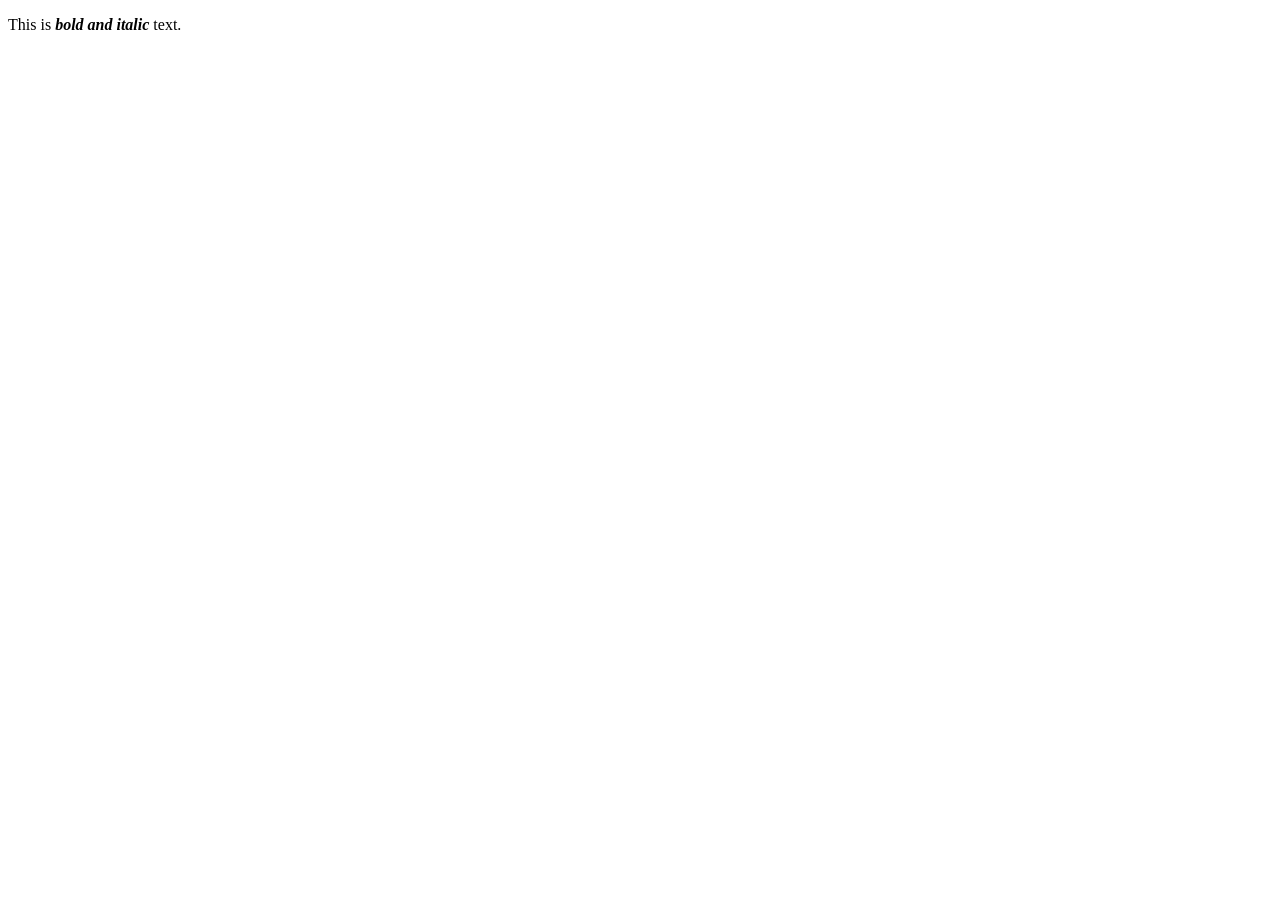
<file: my-first-website/index.html>
<!DOCTYPE html>
<html>
  <body>
    <!-- This nesting is WRONG: -->
    <p>This is 
      <b>
        <i>bold and italic</i>
      </b> text.
    </p>

    <!-- Can you fix it? Tags must close
         in reverse order: last opened = first closed -->
  </body>
</html>
</html>
</file>
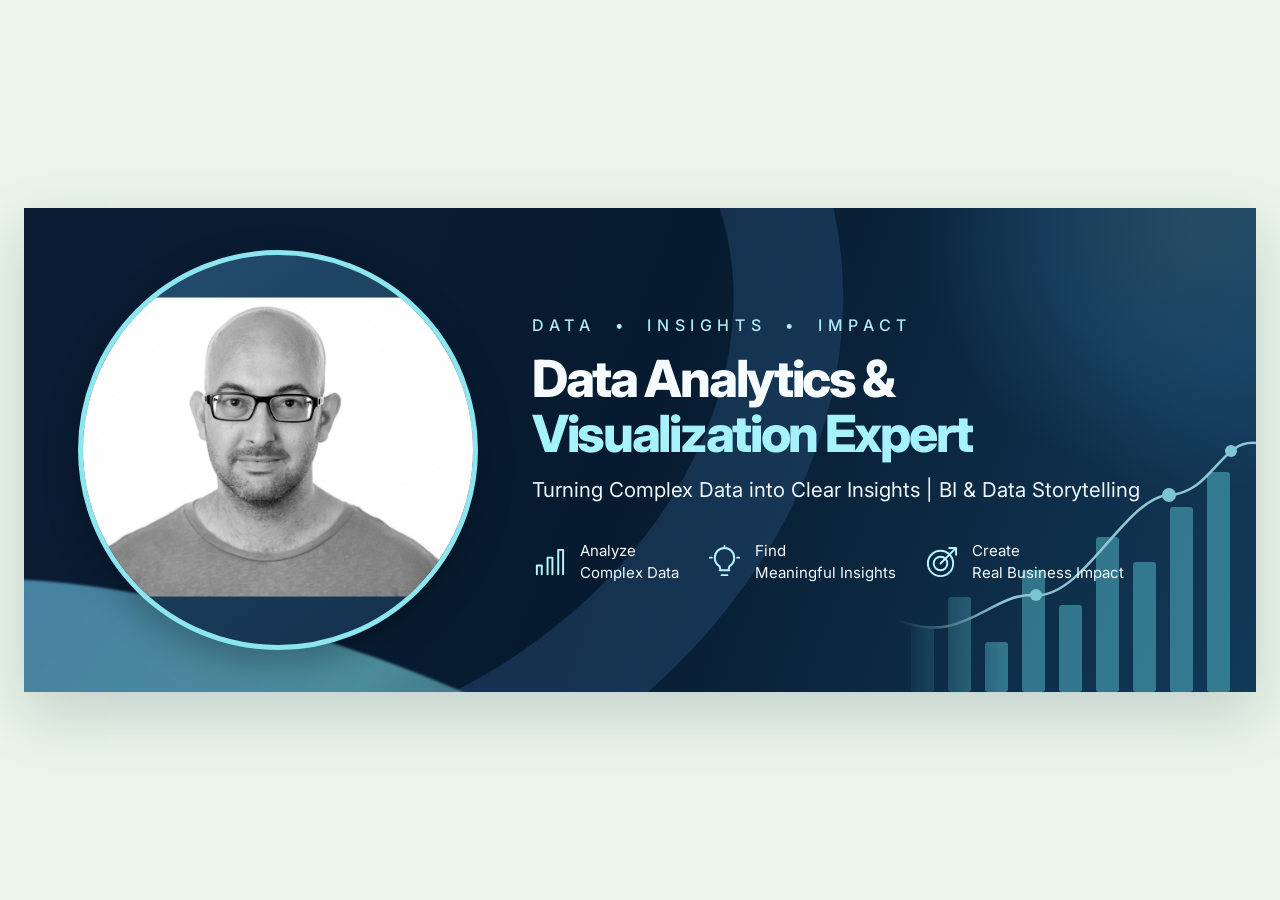
<file: NewPage/index.html>
<!doctype html>
<html lang="en">
  <head>
    <meta charset="UTF-8" />
    <meta name="viewport" content="width=device-width, initial-scale=1.0" />
    <title>Data Analytics | Profile Banner</title>
    <link rel="preconnect" href="https://fonts.googleapis.com" />
    <link rel="preconnect" href="https://fonts.gstatic.com" crossorigin />
    <link
      href="https://fonts.googleapis.com/css2?family=Inter:wght@400;500;600;700;800&display=swap"
      rel="stylesheet"
    />
    <link rel="stylesheet" href="style.css" />
  </head>
  <body>
    <header class="banner" aria-label="Professional profile banner">
      <div class="swoosh"></div>
      <svg class="chart" viewBox="0 0 360 275" aria-hidden="true">
        <g>
          <rect class="bar" x="15" y="211" width="23" height="64" rx="3" />
          <rect class="bar" x="52" y="180" width="23" height="95" rx="3" />
          <rect class="bar" x="89" y="225" width="23" height="50" rx="3" />
          <rect class="bar" x="126" y="153" width="23" height="122" rx="3" />
          <rect class="bar" x="163" y="188" width="23" height="87" rx="3" />
          <rect class="bar" x="200" y="120" width="23" height="155" rx="3" />
          <rect class="bar" x="237" y="145" width="23" height="130" rx="3" />
          <rect class="bar" x="274" y="90" width="23" height="185" rx="3" />
          <rect class="bar" x="311" y="55" width="23" height="220" rx="3" />
        </g>
        <path
          class="curve"
          d="M0 203 C70 230 93 175 140 178 S230 80 273 78 S325 22 360 26"
        />
        <circle class="dot" cx="140" cy="178" r="6" />
        <circle class="dot" cx="273" cy="78" r="7" />
        <circle class="dot" cx="335" cy="34" r="6" />
      </svg>
      <div class="content">
        <div class="portrait">
          <div class="portrait-placeholder">
            <!-- <svg
              width="64"
              height="64"
              viewBox="0 0 64 64"
              fill="none"
              stroke="currentColor"
              stroke-width="2"
            >
              <circle cx="32" cy="23" r="11" />
              <path d="M11 55c1-14 9-21 21-21s20 7 21 21" />
            </svg> -->
            <img src="hadar.jpg" alt="My profile picture" />
          </div>
        </div>
        <div class="copy">
          <p class="eyebrow">
            Data &nbsp;•&nbsp; Insights &nbsp;•&nbsp; Impact
          </p>
          <h1>Data Analytics &amp;<span>Visualization Expert</span></h1>
          <p class="subtitle">
            Turning Complex Data into Clear Insights | BI &amp; Data
            Storytelling
          </p>
          <div class="features">
            <div class="feature">
              <svg viewBox="0 0 36 36">
                <path d="M5 30V21h5v9M16 30V13h5v17M27 30V5h5v25" /></svg
              ><span>Analyze<br />Complex Data</span>
            </div>
            <div class="feature">
              <svg viewBox="0 0 36 36">
                <path
                  d="M13 26h10M15 31h6M13 22c-3-2-5-5-5-9a10 10 0 0 1 20 0c0 4-2 7-5 9l-1 4h-8zM18 1v2M3 13h2M31 13h2"
                /></svg
              ><span>Find<br />Meaningful Insights</span>
            </div>
            <div class="feature">
              <svg viewBox="0 0 36 36">
                <circle cx="17" cy="19" r="13" />
                <circle cx="17" cy="19" r="7" />
                <path d="M17 19L33 3M26 3h7v7" /></svg
              ><span>Create<br />Real Business Impact</span>
            </div>
          </div>
        </div>
      </div>
    </header>
  </body>
</html>
</file>
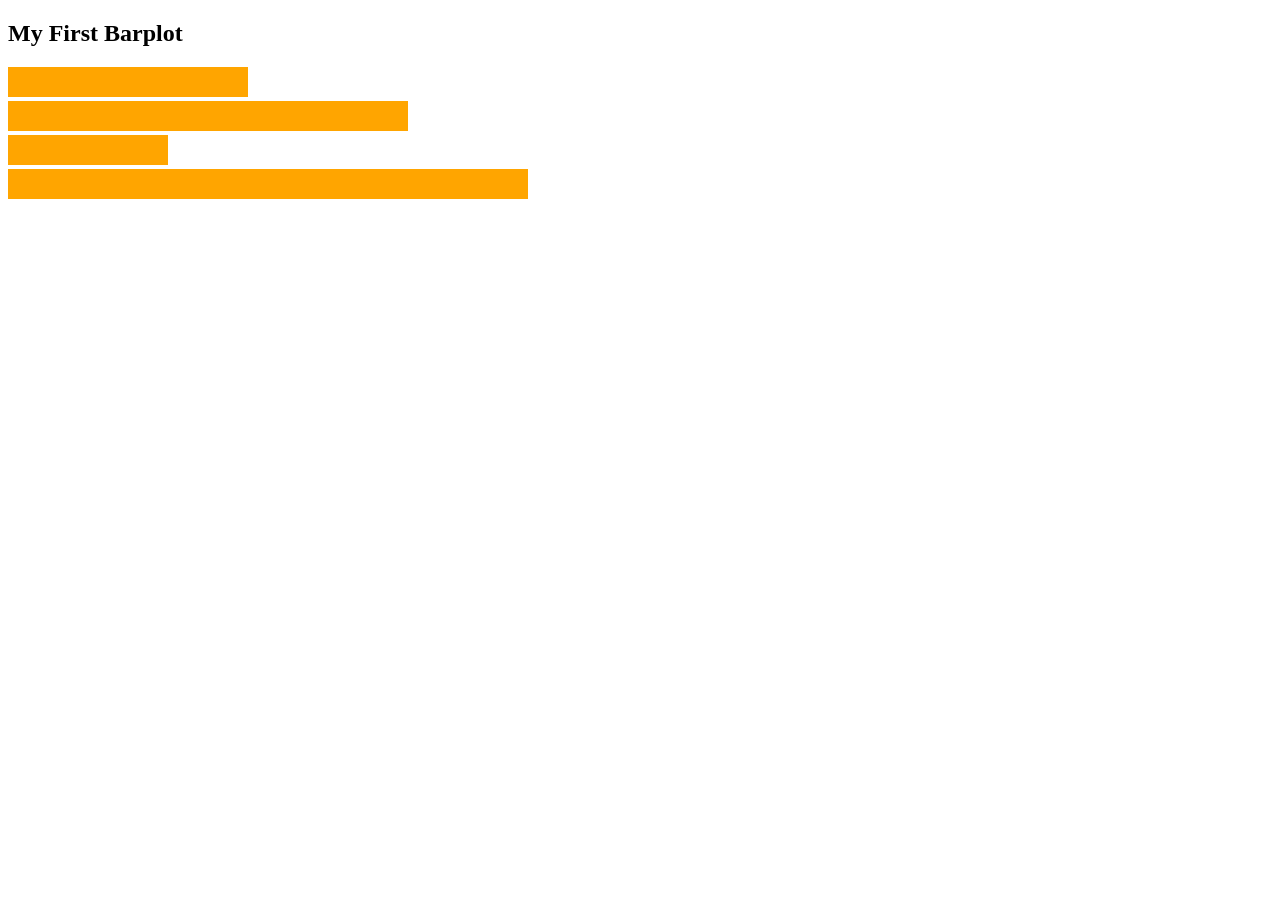
<file: JavaScript fundamentals/firstBarPlot.html>
<!doctype html>
<html>
  <body>
    <h2>My First Barplot</h2>
    <div id="chart"></div>

    <script>
      const data = [120, 200, 80, 260];
      const chart = document.getElementById('chart');

      for (let i = 0; i < data.length; i++) {
        const bar = document.createElement('div');
        bar.style.width = data[i] * 2 + 'px';
        bar.style.height = '30px';
        bar.style.backgroundColor = 'Orange';
        bar.style.marginBottom = '4px';
        chart.appendChild(bar);
      }
    </script>
  </body>
</html>
</file>
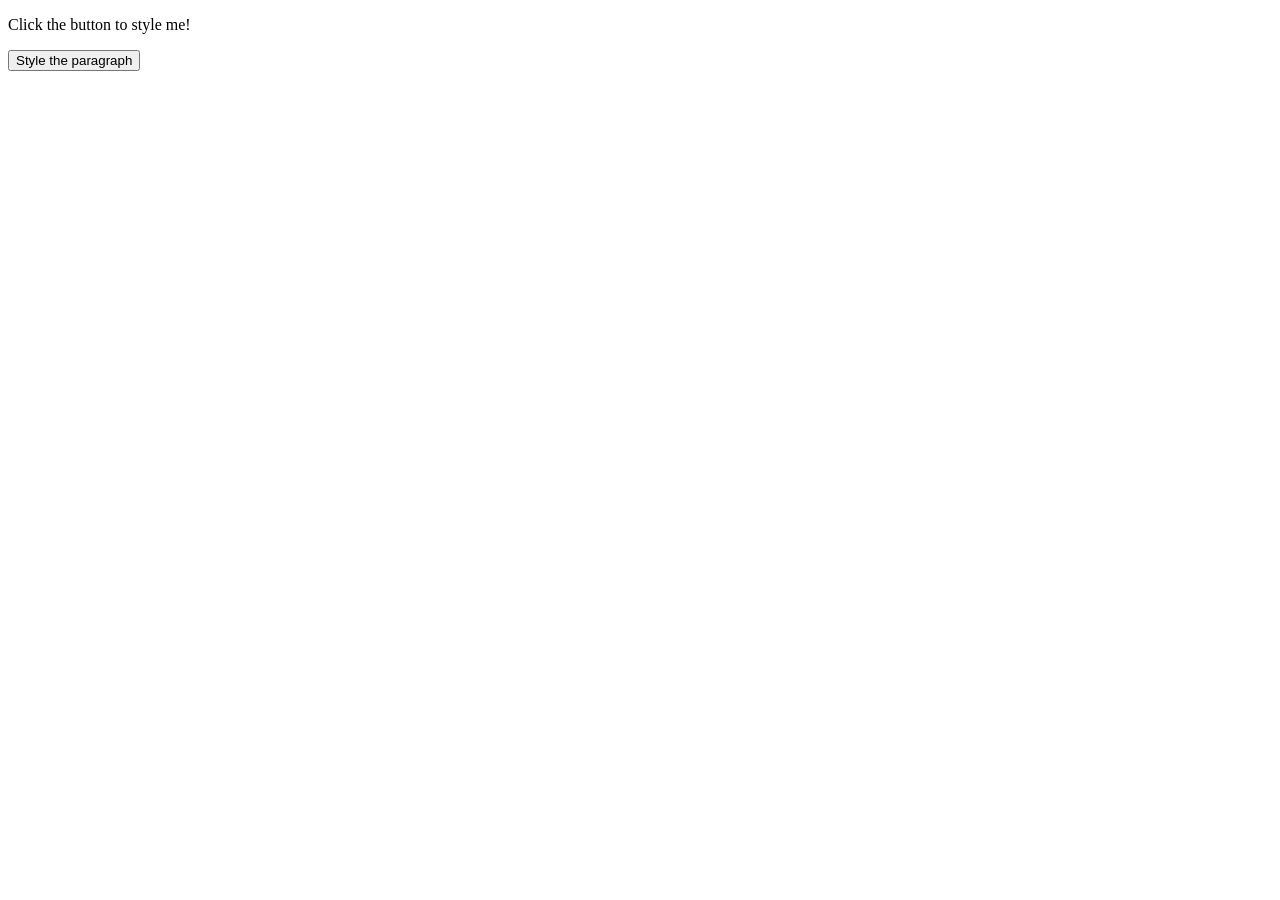
<file: JavaScript fundamentals/Move Inline JS to script tag.html>
<!doctype html>
<html>
  <body>
    <p id="text">Click the button to style me!</p>
    <button id="btn">Style the paragraph</button>

    <!-- Move the inline JS into a <script> tag below -->
    <script>
      document.getElementById('btn').addEventListener('click', function () {
        const text = document.getElementById('text');
        text.style.border = '2px solid teal';
        text.style.backgroundColor = '#e0f7fa';
        text.style.padding = '12px';
      });
    </script>

    <!-- 
         <script>
      document.getElementById("btn").addEventListener("click", function () {
        document.getElementById("text").style.color = "blue";
      }); 
    </script>
    -->
  </body>
</html>
</file>
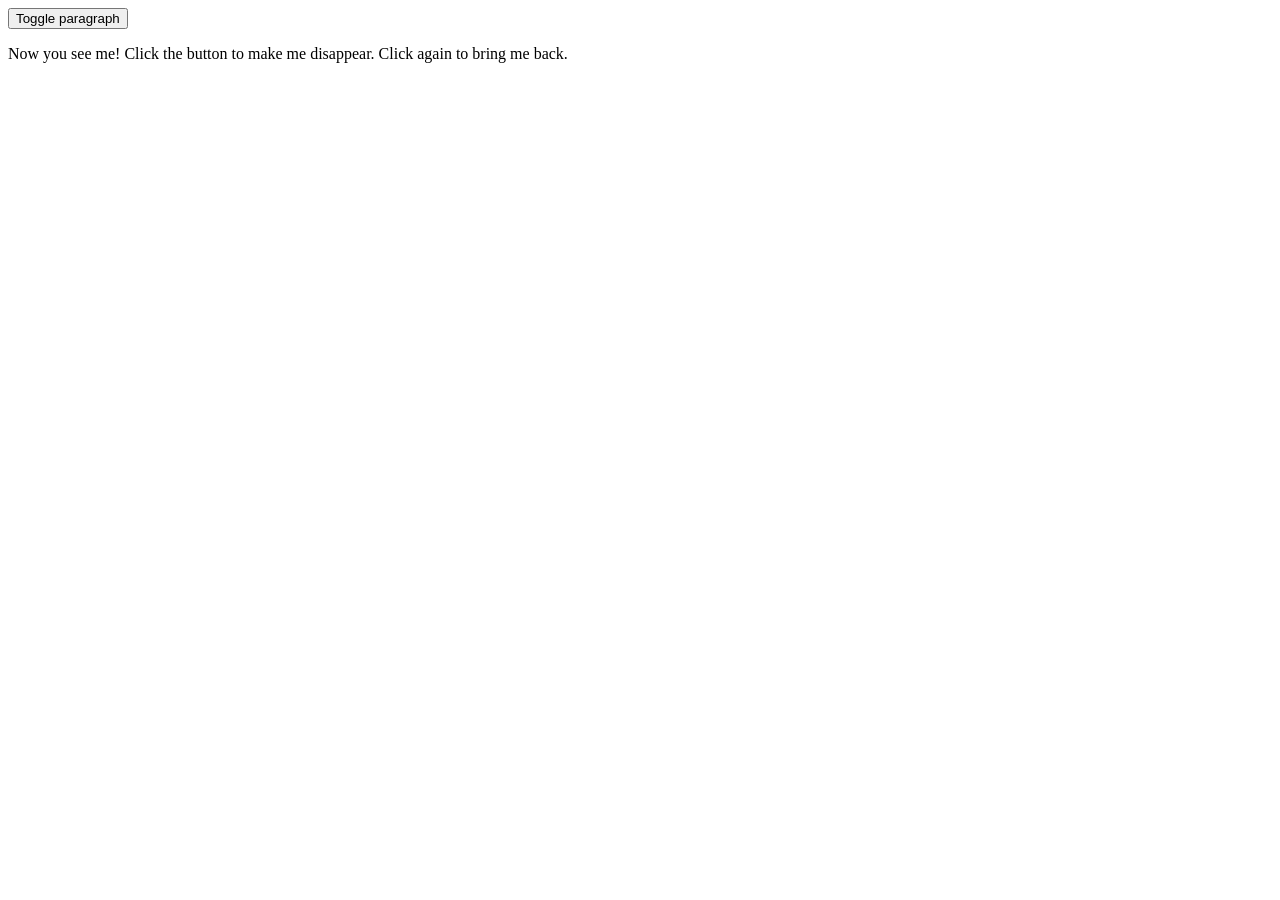
<file: JavaScript fundamentals/Toggle paragraph.html>
<!doctype html>
<html>
  <body>
    <button id="btn">Toggle paragraph</button>
    <p id="text">
      Now you see me! Click the button to make me disappear. Click again to
      bring me back.
    </p>

    <script>
      document.getElementById('btn').addEventListener('click', function () {
        const text = document.getElementById('text');

        // If text is visible, hide it. If hidden, show it.
        // Hint: check text.style.display
        text.style.display = text.style.display === 'none' ? 'block' : 'none';
      });
    </script>
  </body>
</html>
</file>
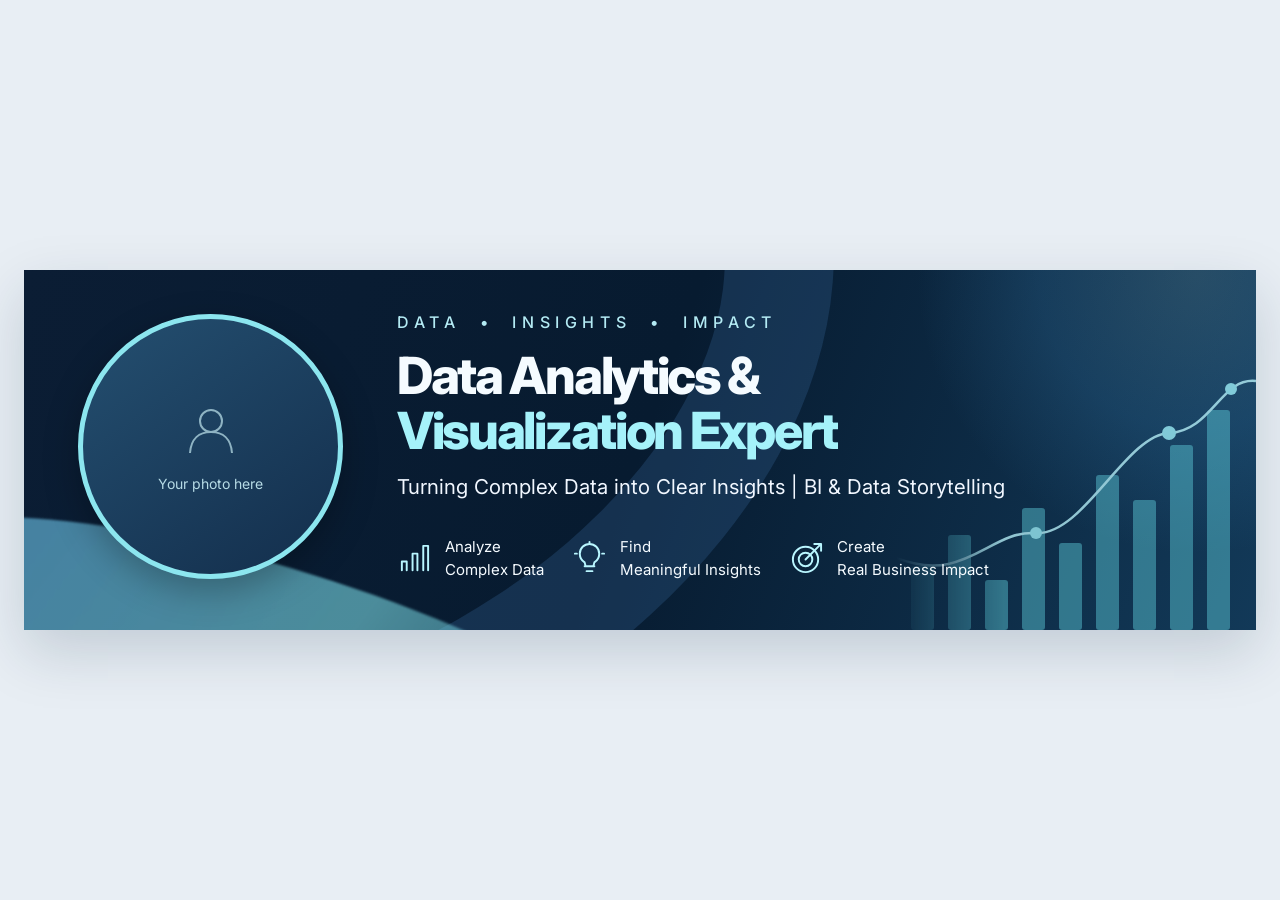
<file: NewPage/index_old.html>
<!doctype html>
<html lang="en">
<head>
  <meta charset="UTF-8" />
  <meta name="viewport" content="width=device-width, initial-scale=1.0" />
  <title>Data Analytics | Profile Banner</title>
  <link rel="preconnect" href="https://fonts.googleapis.com" />
  <link rel="preconnect" href="https://fonts.gstatic.com" crossorigin />
  <link href="https://fonts.googleapis.com/css2?family=Inter:wght@400;500;600;700;800&display=swap" rel="stylesheet" />
  <style>
    :root { --navy:#071a30; --navy2:#102c4a; --cyan:#a5f2fa; --teal:#69dce7; --white:#f5fbff; }
    * { box-sizing:border-box; }
    body { margin:0; min-height:100vh; display:grid; place-items:center; padding:24px; background:#e8eef4; font-family:Inter,Arial,sans-serif; }
    .banner { position:relative; isolation:isolate; overflow:hidden; width:min(100%,1536px); min-height:360px; color:var(--white); background:linear-gradient(110deg,#0b1d34 0%,#071b30 50%,#123958 100%); box-shadow:0 22px 55px #0a27402b; }
    .banner::before { content:""; position:absolute; inset:-300px 32% -150px -25%; z-index:-1; border-radius:50%; border:110px solid #315e8d55; transform:rotate(-26deg); }
    .banner::after { content:""; position:absolute; width:580px; height:580px; right:-230px; top:-285px; z-index:-1; border-radius:50%; background:radial-gradient(circle,#b6f4ff25 0%,#418cc130 38%,transparent 68%); }
    .swoosh { position:absolute; z-index:-1; width:900px; height:250px; left:-180px; bottom:-195px; background:linear-gradient(110deg,#5ba8d7b0,#80e4ed90,#2c7cb030); transform:rotate(18deg); border-radius:50%; filter:blur(1px); }
    .content { display:flex; position:relative; z-index:2; align-items:center; gap:54px; padding:42px 54px; max-width:1200px; }
    .portrait { flex:0 0 265px; width:265px; height:265px; border:5px solid #8ce6ef; border-radius:50%; background:linear-gradient(145deg,#244f70,#132e4c); display:grid; place-items:center; overflow:hidden; box-shadow:0 12px 35px #0004; }
    .portrait img { width:100%; height:100%; object-fit:cover; }
    .portrait-placeholder { text-align:center; color:#b6dbe5; font-size:14px; line-height:1.7; }
    .portrait-placeholder svg { display:block; margin:0 auto 10px; opacity:.75; }
    .copy { min-width:0; }
    .eyebrow { color:#b3eaf3; letter-spacing:.35em; text-transform:uppercase; font-size:16px; font-weight:500; margin:0 0 16px; }
    h1 { font-size:clamp(35px,4vw,59px); letter-spacing:-.045em; line-height:1.07; margin:0 0 14px; font-weight:800; }
    h1 span { display:block; color:var(--cyan); }
    .subtitle { margin:0; font-size:clamp(15px,1.6vw,23px); line-height:1.5; color:#f1f7ff; }
    .features { display:flex; flex-wrap:wrap; align-items:center; gap:28px; margin-top:34px; }
    .feature { display:flex; align-items:center; gap:13px; font-size:15px; line-height:1.5; white-space:nowrap; }
    .feature svg { flex:none; width:35px; height:35px; stroke:#b9f6ff; fill:none; stroke-width:2; stroke-linecap:round; stroke-linejoin:round; }
    .chart { position:absolute; right:0; bottom:0; width:360px; height:275px; opacity:.75; z-index:1; pointer-events:none; mask-image:linear-gradient(90deg,transparent,#000 30%); }
    .chart .bar { fill:#67dce9; opacity:.55; }
    .chart .curve { fill:none; stroke:#bdf8ff; stroke-width:2.5; }
    .chart .dot { fill:#a3f7ff; }
    @media (max-width:1100px) { .content { gap:30px; padding:36px; } .portrait { flex-basis:190px; width:190px; height:190px; } .chart { opacity:.3; } }
    @media (max-width:700px) { body { padding:12px; } .content { flex-direction:column; align-items:flex-start; gap:22px; padding:28px; } .portrait { width:140px; height:140px; flex-basis:140px; } .eyebrow { font-size:11px; } h1 { font-size:36px; } .features { gap:16px; } .feature { font-size:13px; } .chart { width:250px; opacity:.2; } }
  </style>
</head>
<body>
  <header class="banner" aria-label="Professional profile banner">
    <div class="swoosh"></div>
    <svg class="chart" viewBox="0 0 360 275" aria-hidden="true">
      <g>
        <rect class="bar" x="15" y="211" width="23" height="64" rx="3"/><rect class="bar" x="52" y="180" width="23" height="95" rx="3"/><rect class="bar" x="89" y="225" width="23" height="50" rx="3"/><rect class="bar" x="126" y="153" width="23" height="122" rx="3"/><rect class="bar" x="163" y="188" width="23" height="87" rx="3"/><rect class="bar" x="200" y="120" width="23" height="155" rx="3"/><rect class="bar" x="237" y="145" width="23" height="130" rx="3"/><rect class="bar" x="274" y="90" width="23" height="185" rx="3"/><rect class="bar" x="311" y="55" width="23" height="220" rx="3"/>
      </g>
      <path class="curve" d="M0 203 C70 230 93 175 140 178 S230 80 273 78 S325 22 360 26" />
      <circle class="dot" cx="140" cy="178" r="6"/><circle class="dot" cx="273" cy="78" r="7"/><circle class="dot" cx="335" cy="34" r="6"/>
    </svg>
    <div class="content">
      <div class="portrait">
        <!-- Replace the placeholder below with: <img src="profile.jpg" alt="My profile picture"> -->
        <div class="portrait-placeholder">
          <svg width="64" height="64" viewBox="0 0 64 64" fill="none" stroke="currentColor" stroke-width="2"><circle cx="32" cy="23" r="11"/><path d="M11 55c1-14 9-21 21-21s20 7 21 21"/></svg>
          Your photo here
        </div>
      </div>
      <div class="copy">
        <p class="eyebrow">Data &nbsp;•&nbsp; Insights &nbsp;•&nbsp; Impact</p>
        <h1>Data Analytics &amp;<span>Visualization Expert</span></h1>
        <p class="subtitle">Turning Complex Data into Clear Insights | BI &amp; Data Storytelling</p>
        <div class="features">
          <div class="feature"><svg viewBox="0 0 36 36"><path d="M5 30V21h5v9M16 30V13h5v17M27 30V5h5v25"/></svg><span>Analyze<br>Complex Data</span></div>
          <div class="feature"><svg viewBox="0 0 36 36"><path d="M13 26h10M15 31h6M13 22c-3-2-5-5-5-9a10 10 0 0 1 20 0c0 4-2 7-5 9l-1 4h-8zM18 1v2M3 13h2M31 13h2"/></svg><span>Find<br>Meaningful Insights</span></div>
          <div class="feature"><svg viewBox="0 0 36 36"><circle cx="17" cy="19" r="13"/><circle cx="17" cy="19" r="7"/><path d="M17 19L33 3M26 3h7v7"/></svg><span>Create<br>Real Business Impact</span></div>
        </div>
      </div>
    </div>
  </header>
</body>
</html>
</file>
<file: NewPage/style.css>
:root {
  --navy: #071a30;
  --navy2: #102c4a;
  --cyan: #a5f2fa;
  --teal: #69dce7;
  --white: #f5fbff;
}
* {
  box-sizing: border-box;
}
body {
  margin: 0;
  min-height: 100vh;
  display: grid;
  place-items: center;
  padding: 24px;
  background: #eaf4e8;
  font-family: Inter, Arial, sans-serif;
}
.banner {
  position: relative;
  isolation: isolate;
  overflow: hidden;
  width: min(100%, 1536px);
  min-height: 360px;
  color: var(--white);
  background: linear-gradient(110deg, #0b1d34 0%, #071b30 50%, #123958 100%);
  box-shadow: 0 22px 55px #0a27402b;
}
.banner::before {
  content: '';
  position: absolute;
  inset: -300px 32% -150px -25%;
  z-index: -1;
  border-radius: 50%;
  border: 110px solid #315e8d55;
  transform: rotate(-26deg);
}
.banner::after {
  content: '';
  position: absolute;
  width: 580px;
  height: 580px;
  right: -230px;
  top: -285px;
  z-index: -1;
  border-radius: 50%;
  background: radial-gradient(
    circle,
    #b6f4ff25 0%,
    #418cc130 38%,
    transparent 68%
  );
}
.swoosh {
  position: absolute;
  z-index: -1;
  width: 900px;
  height: 250px;
  left: -180px;
  bottom: -195px;
  background: linear-gradient(110deg, #5ba8d7b0, #80e4ed90, #2c7cb030);
  transform: rotate(18deg);
  border-radius: 50%;
  filter: blur(1px);
}
.content {
  display: flex;
  position: relative;
  z-index: 2;
  align-items: center;
  gap: 54px;
  padding: 42px 54px;
  max-width: 1200px;
}
.portrait {
  flex: 0 0 400px;
  width: 400px;
  height: 400px;
  border: 5px solid #8ce6ef;
  border-radius: 50%;
  background: linear-gradient(145deg, #244f70, #132e4c);
  display: grid;
  place-items: center;
  overflow: hidden;
  box-shadow: 0 12px 35px #0004;
}
.portrait img {
  width: 100%;
  height: 100%;
  object-fit: cover;
  object-position: center;
  transform: scale(1.15);
}
.portrait-placeholder {
  text-align: center;
  color: #b6dbe5;
  font-size: 14px;
  line-height: 1.7;
}
.portrait-placeholder svg {
  display: block;
  margin: 0 auto 10px;
  opacity: 0.75;
}
.copy {
  min-width: 0;
}
.eyebrow {
  color: #b3eaf3;
  letter-spacing: 0.35em;
  text-transform: uppercase;
  font-size: 16px;
  font-weight: 500;
  margin: 0 0 16px;
}
h1 {
  font-size: clamp(35px, 4vw, 59px);
  letter-spacing: -0.045em;
  line-height: 1.07;
  margin: 0 0 14px;
  font-weight: 800;
}
h1 span {
  display: block;
  color: var(--cyan);
}
.subtitle {
  margin: 0;
  font-size: clamp(15px, 1.6vw, 23px);
  line-height: 1.5;
  color: #f1f7ff;
}
.features {
  display: flex;
  flex-wrap: wrap;
  align-items: center;
  gap: 28px;
  margin-top: 34px;
}
.feature {
  display: flex;
  align-items: center;
  gap: 13px;
  font-size: 15px;
  line-height: 1.5;
  white-space: nowrap;
}
.feature svg {
  flex: none;
  width: 35px;
  height: 35px;
  stroke: #b9f6ff;
  fill: none;
  stroke-width: 2;
  stroke-linecap: round;
  stroke-linejoin: round;
}
.chart {
  position: absolute;
  right: 0;
  bottom: 0;
  width: 360px;
  height: 275px;
  opacity: 0.75;
  z-index: 1;
  pointer-events: none;
  mask-image: linear-gradient(90deg, transparent, #000 30%);
}
.chart .bar {
  fill: #67dce9;
  opacity: 0.55;
}
.chart .curve {
  fill: none;
  stroke: #bdf8ff;
  stroke-width: 2.5;
}
.chart .dot {
  fill: #a3f7ff;
}
@media (max-width: 1100px) {
  .content {
    gap: 30px;
    padding: 36px;
  }
  .portrait {
    flex-basis: 190px;
    width: 190px;
    height: 190px;
  }
  .chart {
    opacity: 0.3;
  }
}
@media (max-width: 700px) {
  body {
    padding: 12px;
  }
  .content {
    flex-direction: column;
    align-items: flex-start;
    gap: 22px;
    padding: 28px;
  }
  .portrait {
    width: 140px;
    height: 140px;
    flex-basis: 140px;
  }
  .eyebrow {
    font-size: 11px;
  }
  h1 {
    font-size: 36px;
  }
  .features {
    gap: 16px;
  }
  .feature {
    font-size: 13px;
  }
  .chart {
    width: 250px;
    opacity: 0.2;
  }
}
</file>
